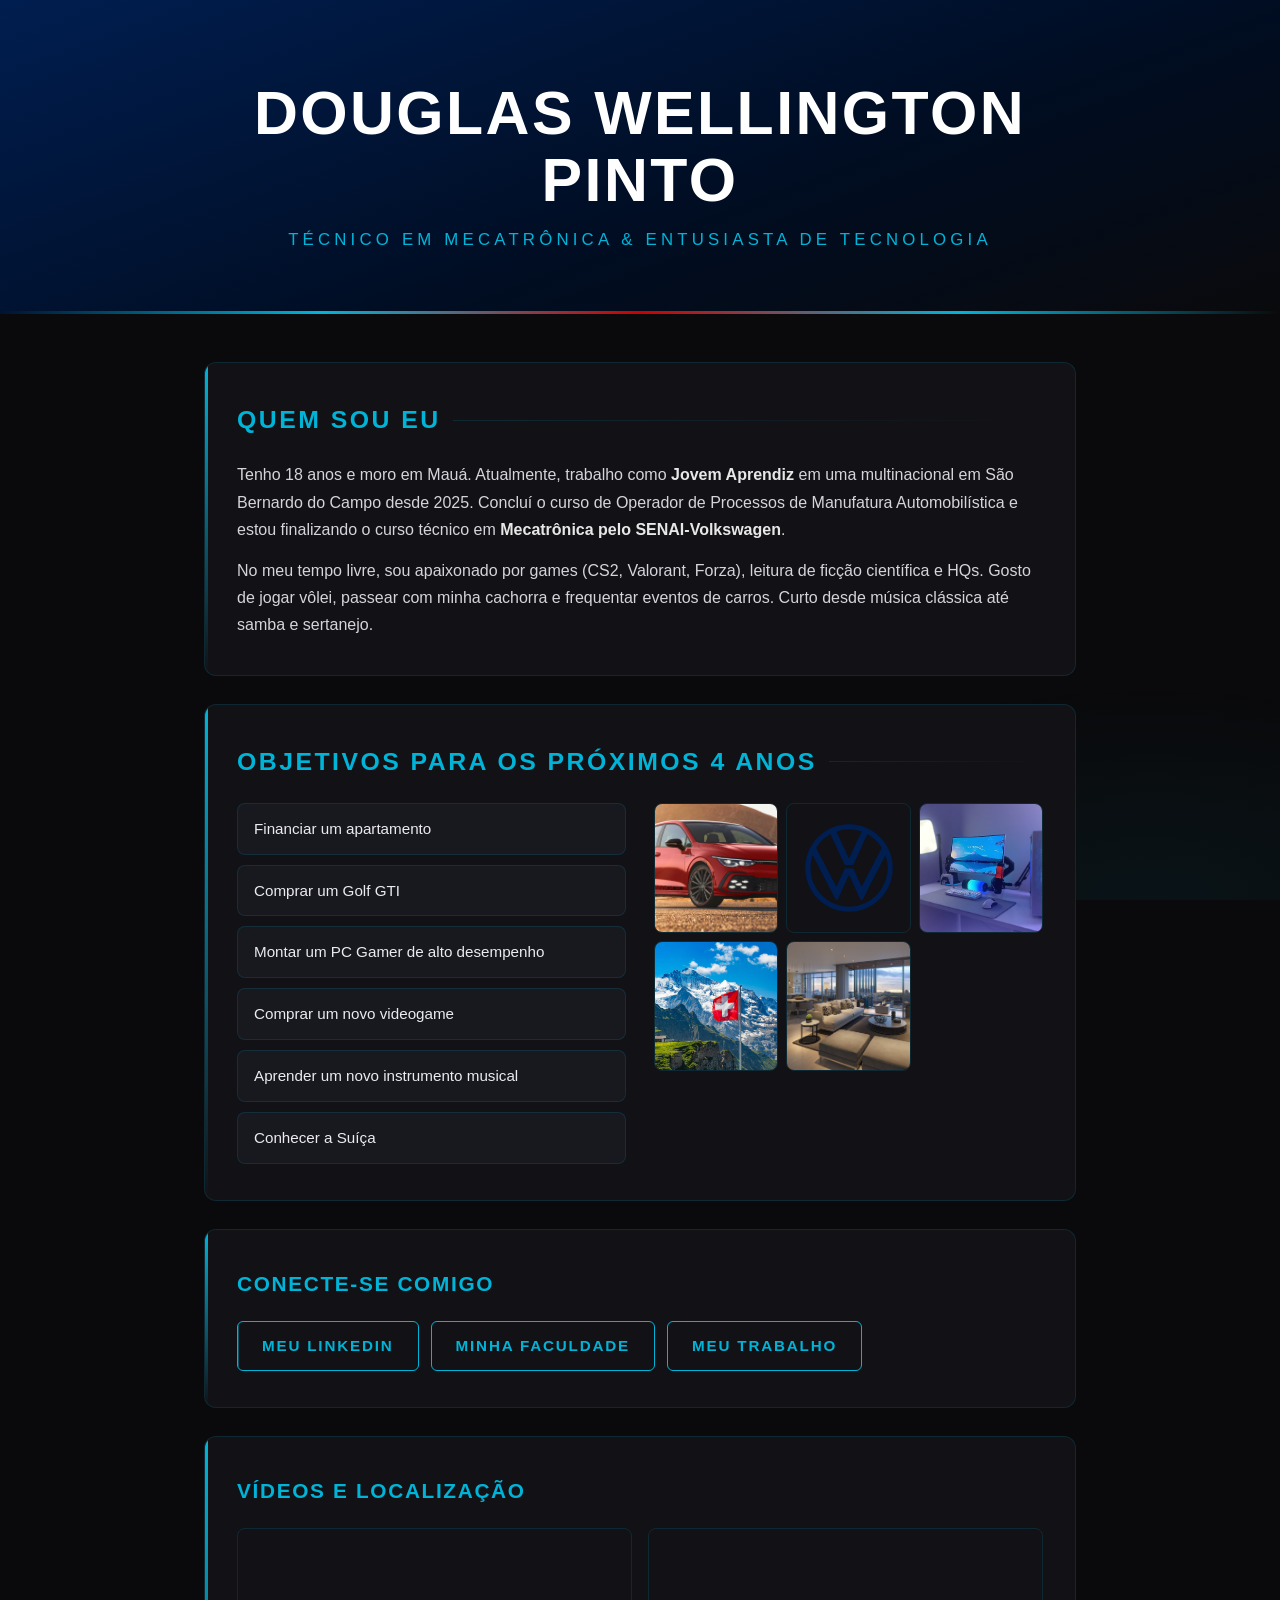
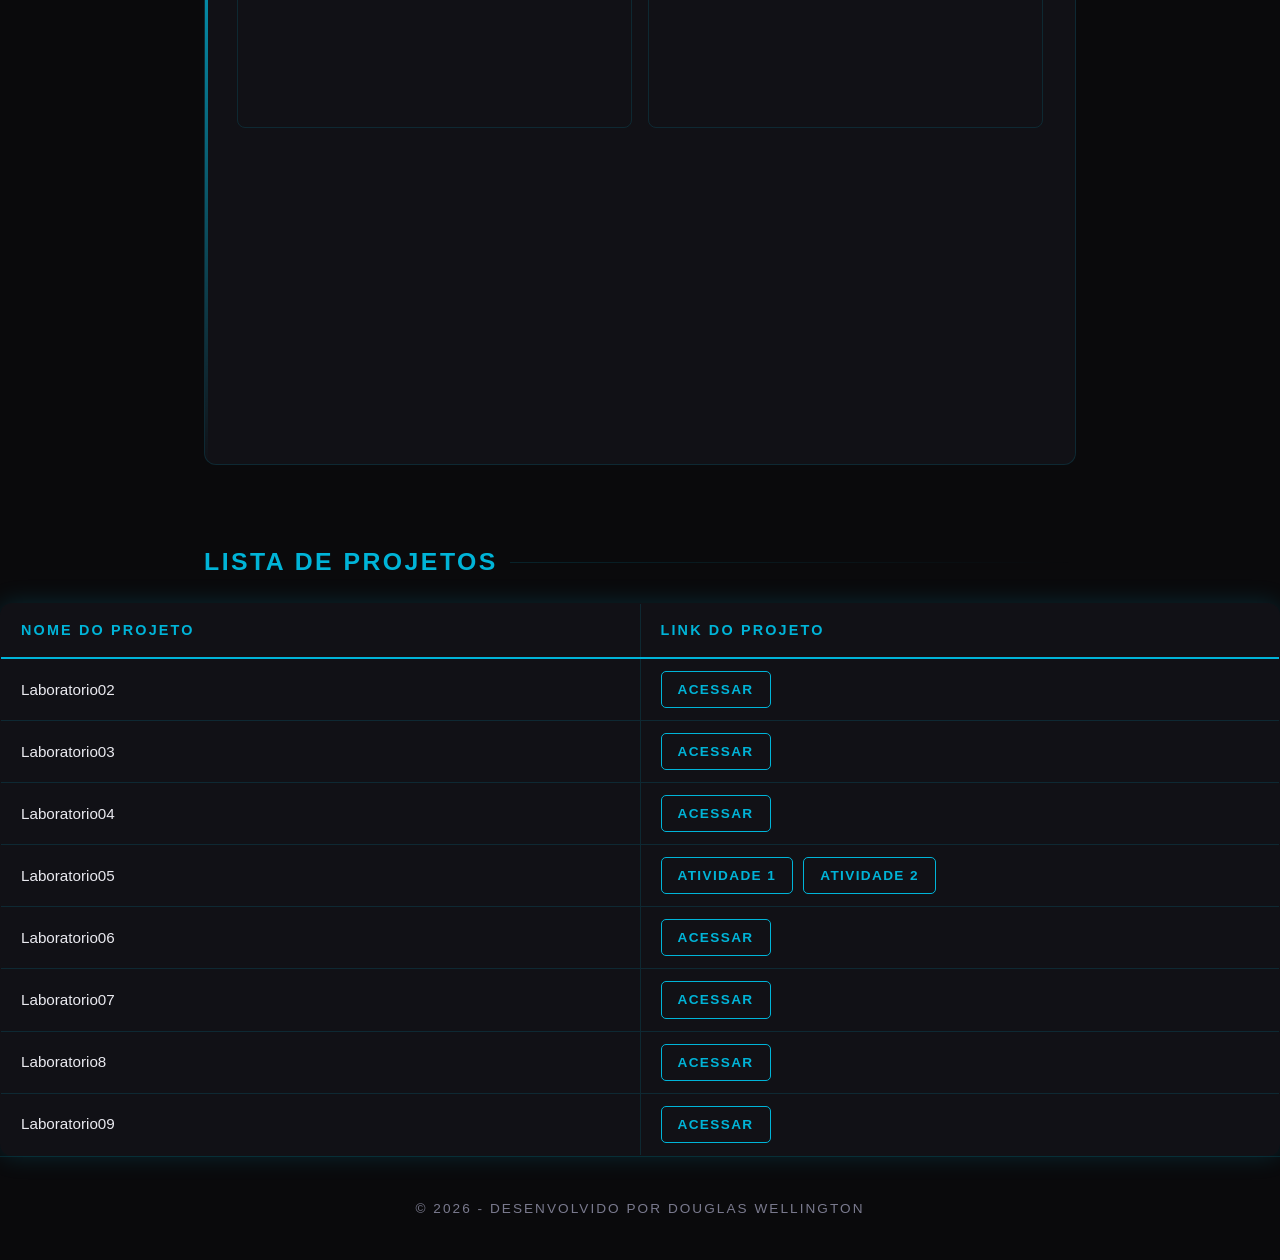
<file: LAB-01/index.html>
<!DOCTYPE html>
<html lang="en">
<head>
    <meta charset="UTF-8">
    <meta name="viewport" content="width=device-width, initial-scale=1.0">
    <link href="meu.css" rel="stylesheet">
    <title>Sobre mim</title>
</head>
<body>
<header>
        <div class="container">
            <h1>Douglas Wellington Pinto</h1>
            <p class="subtitle">Técnico em Mecatrônica & Entusiasta de Tecnologia</p>
        </div>
    </header>

    <main class="container">
        <section class="perfil">
            <h2>Quem sou eu</h2>
            <p>Tenho 18 anos e moro em Mauá. Atualmente, trabalho como <strong>Jovem Aprendiz</strong> em uma multinacional em São Bernardo do Campo desde 2025. Concluí o curso de Operador de Processos de Manufatura Automobilística e estou finalizando o curso técnico em <strong>Mecatrônica pelo SENAI-Volkswagen</strong>.</p>
            
            <p>No meu tempo livre, sou apaixonado por games (CS2, Valorant, Forza), leitura de ficção científica e HQs. Gosto de jogar vôlei, passear com minha cachorra e frequentar eventos de carros. Curto desde música clássica até samba e sertanejo.</p>
        </section>

        <section class="objetivos">
            <h2>Objetivos para os próximos 4 anos</h2>
            <div class="objetivos-grid">
                <ul>
                    <li> Financiar um apartamento</li>
                    <li> Comprar um Golf GTI</li>
                    <li> Montar um PC Gamer de alto desempenho</li>
                    <li> Comprar um novo videogame</li>
                    <li> Aprender um novo instrumento musical</li>
                    <li> Conhecer a Suíça</li>
                </ul>
                    <div class="galeria-fotos">
                        <img src="carro.jpg">
                        <img src="logoVW.png">
                        <img src="pcgamer.jpg">
                        <img src="Suiça.jpg">
                        <img src="ap.jpg">
                    </div>
            </div>
        </section>

        <section class="links-uteis">
            <h3>Conecte-se comigo</h3>
            <div class="botoes-links">
                <a href="https://br.linkedin.com/in/douglas-wellington-pinto-502429399" target="_blank" class="btn">Meu LinkedIn</a>
                <a href="https://portal.fei.edu.br/" target="_blank" class="btn">Minha Faculdade</a>
                <a href="https://www.volkswagen.com.br/" target="_blank" class="btn">Meu Trabalho</a>
            </div>
        </section>

        <section class="midia">
            <h3>Vídeos e Localização</h3>
            <div class="video-container">
                <iframe src="https://www.youtube.com/embed/QoaDkejcHSc" title="YouTube video player" frameborder="0" allowfullscreen></iframe>
                <iframe src="https://www.youtube.com/embed/3ZLK4yjFkCk" title="YouTube video player" frameborder="0" allowfullscreen></iframe>
            </div>
            <div class="mapa-container">
                <iframe src="https://www.google.com/maps/embed?pb=!1m18!1m12!1m3!1d14614.939223307567!2d-46.461230!3d-23.667500!2m3!1f0!2f0!3f0!3m2!1i1024!2i768!4f13.1!3m3!1m2!1s0x94ce695da6662e07%3A0x6e25754f24259b3!2sMau%C3%A1%2C%20SP!5e0!3m2!1spt-BR!2sbr!4v1700000000000" width="100%" height="300" style="border:0;" allowfullscreen="" loading="lazy"></iframe>
            </div>
        </section>
    </main>

    <h2>Lista de Projetos</h2>

    <table border="1">
        <tr>
            <th>Nome do Projeto</th>
            <th>Link do projeto</th>
        </tr>
        <tr>
            <td>Laboratorio02</td>
            <td><a href="../LAB-02/LAB02.html">Acessar</a></td>
        </tr>
        <tr>
            <td>Laboratorio03</td>
            <td><a href="../LAB-03/index.html">Acessar</a></td>
        </tr>    
        <tr>
            <td>Laboratorio04</td>
            <td><a href="../LAB-04/guess.html">Acessar</a></td>
        </tr>
        <tr>
            <td>Laboratorio05</td>
            <td>
                <a href="../LAB-05/atividade 1/index.html">Atividade 1</a>
                <a href="../LAB-05/atividade 2/index.html">Atividade 2</a>
            </td>
        </tr>
        <tr>
            <td>Laboratorio06</td>
            <td><a href="../LAB-06/Animation.html">Acessar</a></td>
        </tr>
        <tr>
            <td>Laboratorio07</td>
            <td><a href="../LAB-07 - Servidor/Servidor/public/home.html">Acessar</a></td>
        </tr>
        <tr>
            <td>Laboratorio8</td>
            <td><a href="../LAB08/servidor/public/Login.html">Acessar</a></td>
        </tr>   
        <tr>
            <td>Laboratorio09</td>
            <td><a href='../LAB09/servidor/public/Cadastrar_post.html'>Acessar</a></td>
        </tr>

    </table>

    <footer>
        <p>&copy; 2026 - Desenvolvido por Douglas Wellington</p>
    </footer>
    
</body>

</html>
</file>
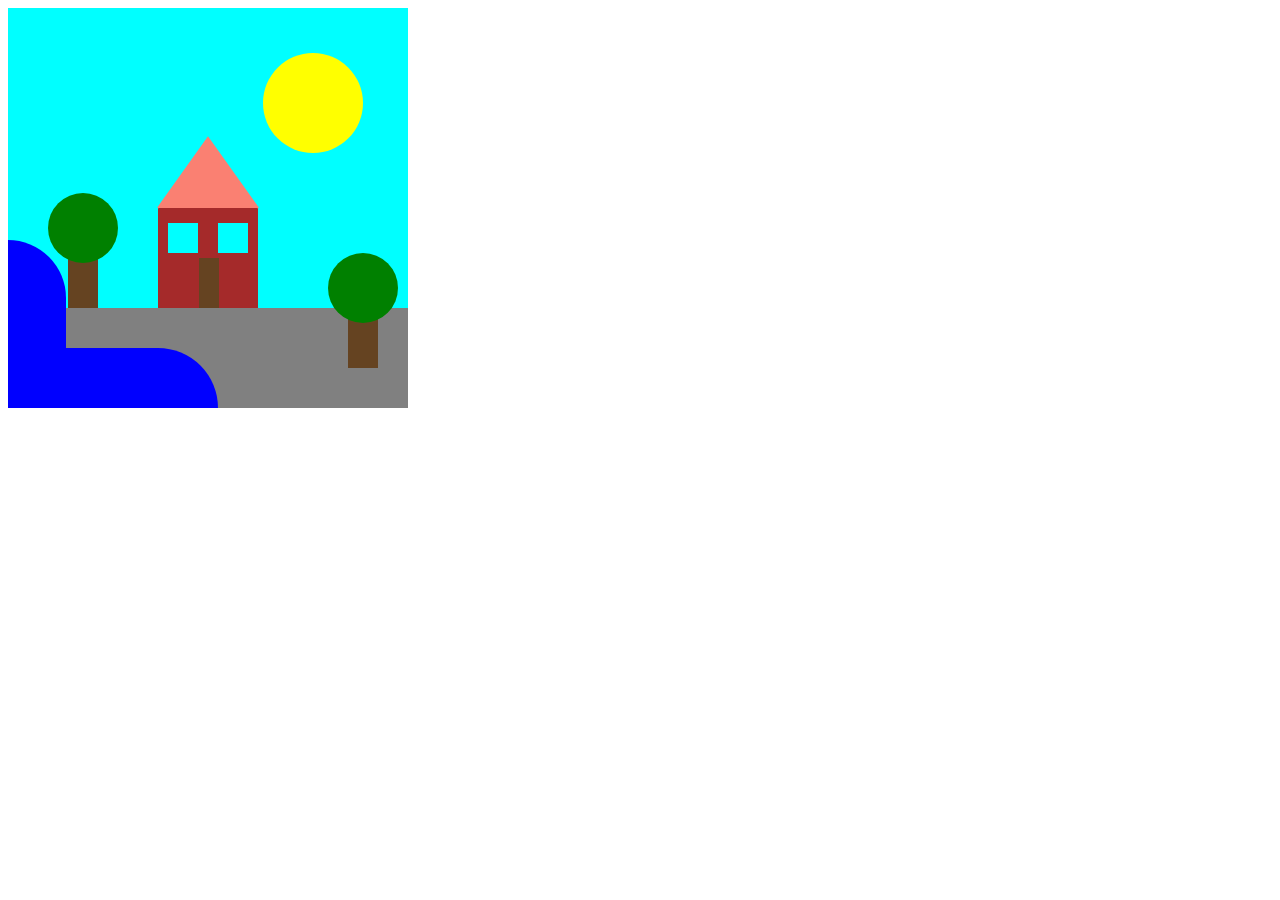
<file: LAB-05/atividade 1/index.html>
<!DOCTYPE html>
<html lang="en">
<head>
    <meta charset="UTF-8">
    <meta name="viewport" content="width=device-width, initial-scale=1.0">
    <title>Document</title>
    <link rel="stylesheet" href="arquivo.css">
</head>
<body>

    <canvas id="canva" width="400" height="400"></canvas>

    <script src="arquivo.js" type="text/javascript"></script>
</body>
</html>
</file>
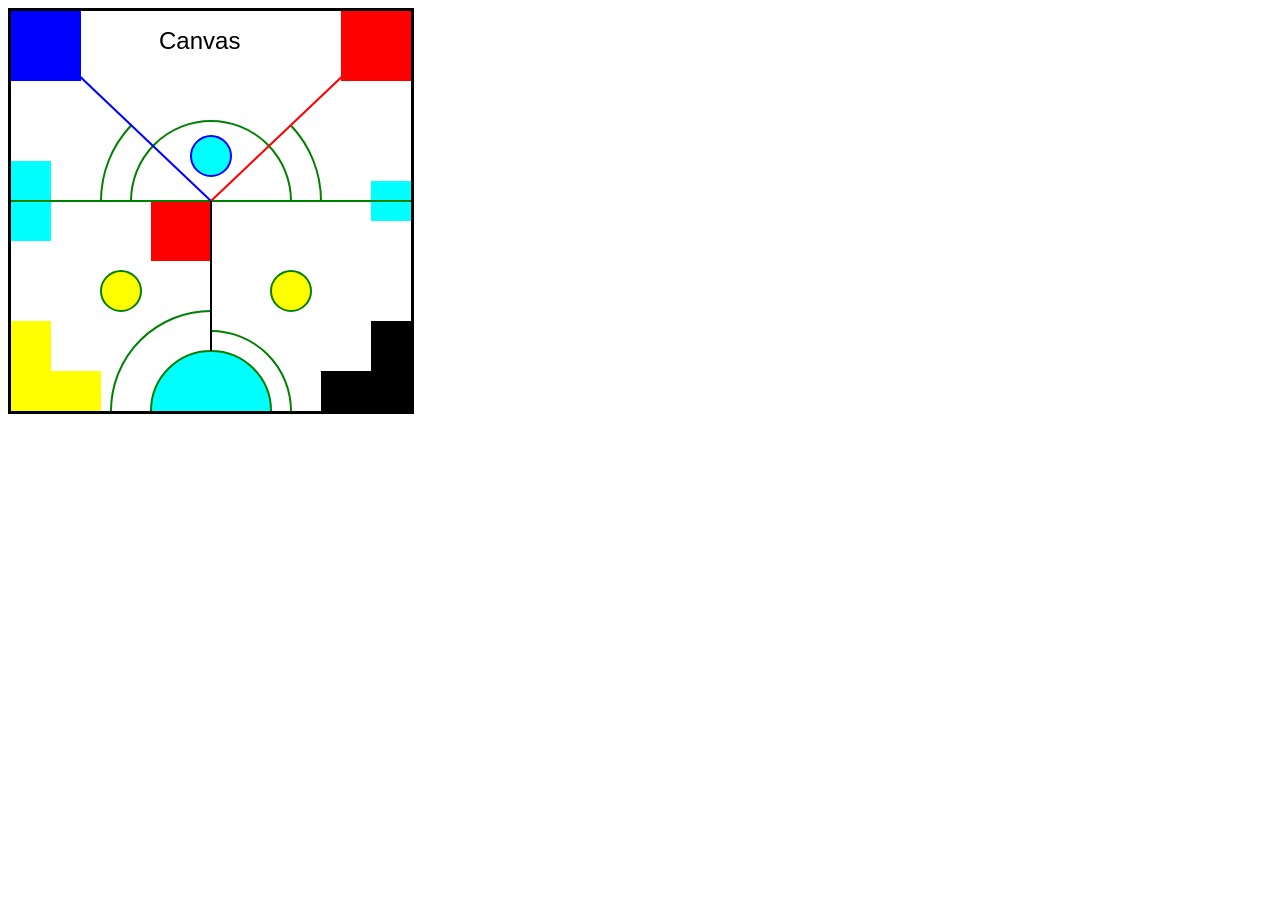
<file: LAB-05/Atividade 2/index.html>
<!DOCTYPE html>
<html lang="en">
<head>
    <meta charset="UTF-8">
    <meta name="viewport" content="width=device-width, initial-scale=1.0">
    <title>Document</title>
    <link rel="stylesheet" href="arquivo.css">
</head>
<body>

   <canvas id="canvas" width="400" height="400"></canvas>

    <script src="arquivo.js" type="text/javascript"></script>
</body>
</html>
</file>
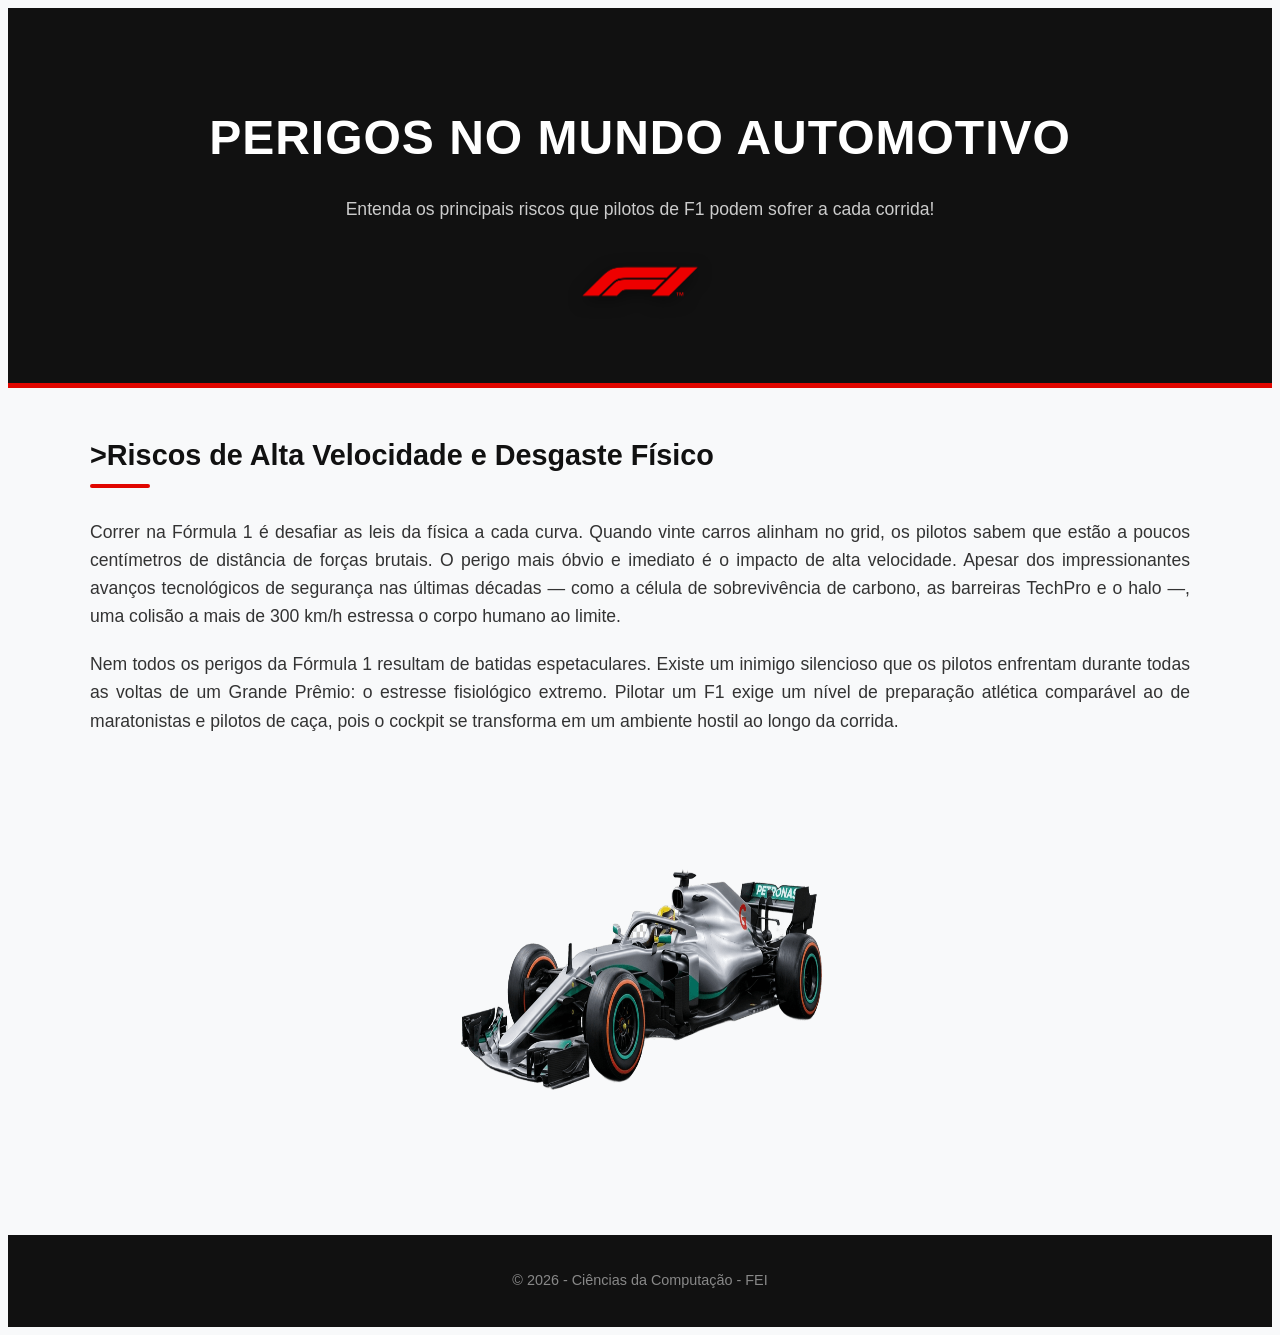
<file: LAB-02/LAB02.html>
<!DOCTYPE html>
<html lang="en">
<head>
    <meta charset="UTF-8">
    <meta name="viewport" content="width=device-width, initial-scale=1.0">
    <link rel="stylesheet" href="meu.css">
    <title>Os perigos da Fórmula 1</title>
</head>
<body>
    <header>
        <div class="container">
            <h1>Perigos no mundo automotivo</h1>
            <p class="subtitle">Entenda os principais riscos que pilotos de F1 podem sofrer a cada corrida!</p>
            <div class="logo">
                <img src="F1-logo.png" alt="Logo da Fórmula 1">
            </div>
        </div>
    </header>

    <main class="container">
        <section>
            <h2>>Riscos de Alta Velocidade e Desgaste Físico</h2>
            <div class="texto">
                <p>Correr na Fórmula 1 é desafiar as leis da física a cada curva. Quando vinte carros alinham no grid, os pilotos sabem que estão a poucos centímetros de distância de forças brutais. O perigo mais óbvio e imediato é o impacto de alta velocidade. Apesar dos impressionantes avanços tecnológicos de segurança nas últimas décadas — como a célula de sobrevivência de carbono, as barreiras TechPro e o halo —, uma colisão a mais de 300 km/h estressa o corpo humano ao limite.</p>
                <p>Nem todos os perigos da Fórmula 1 resultam de batidas espetaculares. Existe um inimigo silencioso que os pilotos enfrentam durante todas as voltas de um Grande Prêmio: o estresse fisiológico extremo. Pilotar um F1 exige um nível de preparação atlética comparável ao de maratonistas e pilotos de caça, pois o cockpit se transforma em um ambiente hostil ao longo da corrida.</p>
            </div>
            <div class="f1">
                <img src="carro_f1.png" alt="Carro da Fórmula 1">
            </div>
        </section>
    </main>
    
    <footer>
        <p>© 2026 - Ciências da Computação - FEI</p>
    </footer>
</body>
</html>
</file>
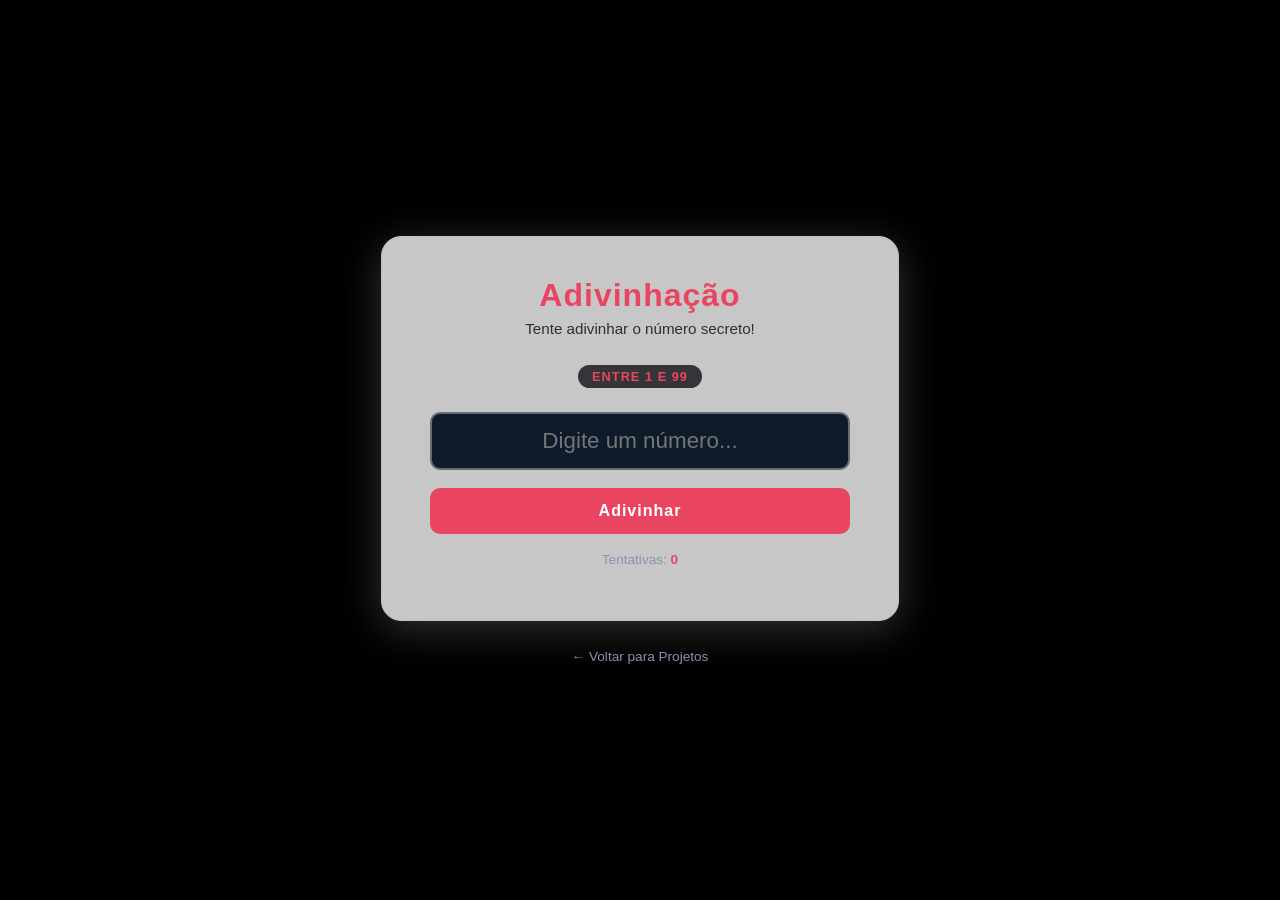
<file: LAB-04/guess.html>
<!DOCTYPE html>
<html lang="en">
<head>
  <meta charset="UTF-8">
  <meta name="viewport" content="width=device-width, initial-scale=1.0">
  <title>Adivinhação</title>
  <link rel="stylesheet" href="guess.css" />
</head>
<body>
  <div class="card">
    <h1> Adivinhação</h1>
    <p class="subtitle">Tente adivinhar o número secreto!</p>
    <div class="range-badge">ENTRE 1 E 99</div>
 
    <input
      type="number"
      id="user-input"
      placeholder="Digite um número..."
      min="1"
      max="100"
    />
 
    <button onclick="verificar()">Adivinhar</button>
 
    <div id="feedback-box" class="hidden"></div>
 
    <p class="tries-label">Tentativas: <span id="tries">0</span></p>
  </div>
 
  <a class="back" href="projects.html">← Voltar para Projetos</a>
 
  <script src="guess.js"></script>
</body>
</html>
</file>
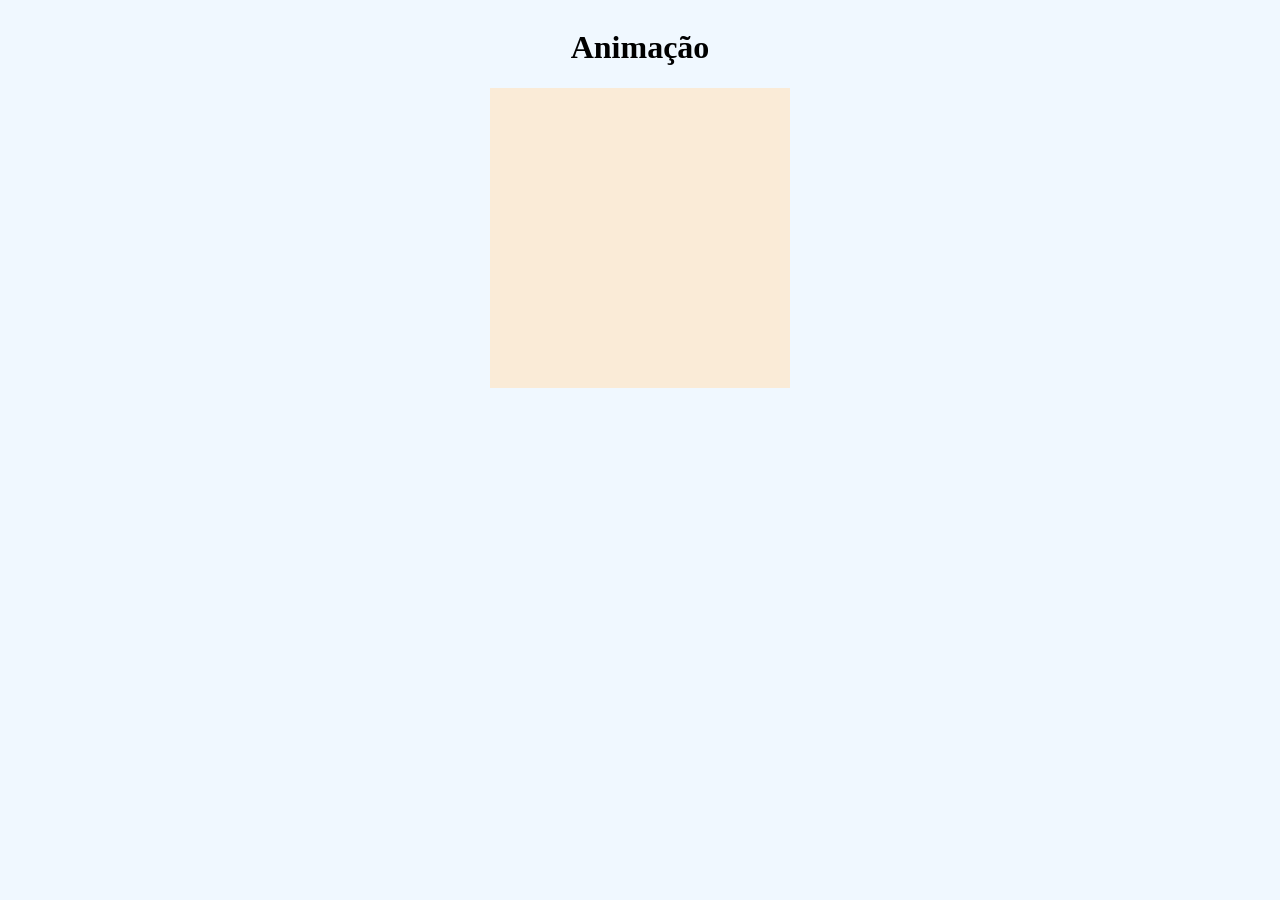
<file: LAB-06/Animation.html>
<!DOCTYPE html>
<html lang="en">
<head>
    <meta charset="UTF-8">
    <meta name="viewport" content="width=device-width, initial-scale=1.0">
    <title>Animation.html</title>
    <link href="animation.css" rel="stylesheet">
</head>
<body>
    <div class="titulo">
    <h1>Animação</h1>
    </div>
    <div class="canva">
    <canvas id="canvas" width="300" height="300"></canvas>
    </div>



    <script src="animation.js" type="text/javascript"></script>
</body>
</html>
</file>
<file: LAB-01/meu.css>
*, *::before, *::after {
    margin: 0;
    padding: 0;
    box-sizing: border-box;
}
 
:root {
    --bg-deep:       #0a0a0c;
    --bg-card:       #111116;
    --bg-elevated:   #18181f;
    --accent-blue:   #001e50;
    --accent-cyan:   #00b4d8;
    --accent-red:    #cc0000;
    --text-primary:  #eaeaf0;
    --text-muted:    #7a7a8e;
    --border:        rgba(0, 180, 216, 0.15);
    --glow:          0 0 24px rgba(0, 180, 216, 0.18);
}
 
html {
    scroll-behavior: smooth;
}
 
body {
    background-color: var(--bg-deep);
    color: var(--text-primary);
    font-family: 'Source Sans 3', sans-serif;
    font-weight: 300;
    line-height: 1.7;
    overflow-x: hidden;
}
 
body::before {
    content: '';
    position: fixed;
    inset: 0;
    background-image:
        radial-gradient(ellipse 80% 50% at 10% 0%, rgba(0, 30, 80, 0.45) 0%, transparent 60%),
        radial-gradient(ellipse 60% 40% at 90% 100%, rgba(0, 180, 216, 0.06) 0%, transparent 60%);
    pointer-events: none;
    z-index: 0;
}
 

.container {
    max-width: 920px;
    margin: 0 auto;
    padding: 0 24px;
    position: relative;
    z-index: 1;
}

header {
    position: relative;
    padding: 80px 20px 60px;
    text-align: center;
    overflow: hidden;
}
 
header::before {
    content: '';
    position: absolute;
    inset: 0;
    background: linear-gradient(160deg, #001e50 0%, #000d22 60%, var(--bg-deep) 100%);
    z-index: 0;
}
 
header::after {
    content: '';
    position: absolute;
    bottom: 0;
    left: 0;
    right: 0;
    height: 3px;
    background: linear-gradient(90deg, transparent, var(--accent-cyan), var(--accent-red), var(--accent-cyan), transparent);
}
 
header .container {
    position: relative;
    z-index: 1;
}
 
header h1 {
    font-family: 'Rajdhani', sans-serif;
    font-size: clamp(2.2rem, 6vw, 3.8rem);
    font-weight: 700;
    letter-spacing: 0.04em;
    text-transform: uppercase;
    color: #fff;
    line-height: 1.1;
    margin-bottom: 12px;
    animation: fadeSlideDown 0.8s ease both;
}
 
header h1 span {
    color: var(--accent-cyan);
}
 
.subtitle {
    font-family: 'Rajdhani', sans-serif;
    font-size: 1.05rem;
    font-weight: 500;
    letter-spacing: 0.25em;
    text-transform: uppercase;
    color: var(--accent-cyan);
    opacity: 0.85;
    animation: fadeSlideDown 0.8s 0.15s ease both;
}

main.container {
    padding-top: 48px;
    padding-bottom: 48px;
}
 
section {
    background: var(--bg-card);
    border: 1px solid var(--border);
    border-radius: 12px;
    padding: 36px 32px;
    margin-bottom: 28px;
    position: relative;
    overflow: hidden;
    transition: border-color 0.3s, box-shadow 0.3s;
    animation: fadeUp 0.6s ease both;
}
 
section:hover {
    border-color: rgba(0, 180, 216, 0.35);
    box-shadow: var(--glow);
}
 
section::before {
    content: '';
    position: absolute;
    top: 0; left: 0;
    width: 3px;
    height: 100%;
    background: linear-gradient(180deg, var(--accent-cyan), transparent);
    border-radius: 12px 0 0 12px;
}
 
h2 {
    font-family: 'Rajdhani', sans-serif;
    font-size: 1.55rem;
    font-weight: 700;
    letter-spacing: 0.1em;
    text-transform: uppercase;
    color: var(--accent-cyan);
    margin-bottom: 20px;
    display: flex;
    align-items: center;
    gap: 12px;
}
 
h2::after {
    content: '';
    flex: 1;
    height: 1px;
    background: linear-gradient(90deg, var(--border), transparent);
}
 
h3 {
    font-family: 'Rajdhani', sans-serif;
    font-size: 1.3rem;
    font-weight: 600;
    letter-spacing: 0.08em;
    text-transform: uppercase;
    color: var(--accent-cyan);
    margin-bottom: 20px;
}
 
section p {
    color: var(--text-primary);
    font-size: 1rem;
    margin-bottom: 14px;
    opacity: 0.9;
}
 
section p:last-child {
    margin-bottom: 0;
}
 
strong {
    color: #fff;
    font-weight: 600;
}

.objetivos-grid {
    display: grid;
    grid-template-columns: 1fr 1fr;
    gap: 28px;
    align-items: start;
}
 
ul {
    list-style: none;
    display: flex;
    flex-direction: column;
    gap: 10px;
}
 
li {
    background: var(--bg-elevated);
    border: 1px solid var(--border);
    border-radius: 8px;
    padding: 12px 16px;
    font-size: 0.95rem;
    color: var(--text-primary);
    transition: background 0.2s, border-color 0.2s, transform 0.2s;
    cursor: default;
}
 
li:hover {
    background: #1e2235;
    border-color: rgba(0, 180, 216, 0.4);
    transform: translateX(4px);
}

.galeria-fotos {
    display: grid;
    grid-template-columns: repeat(3, 1fr);
    gap: 8px;
}
 
.galeria-fotos img {
    width: 100%;
    height: 130px;
    object-fit: cover;
    border-radius: 8px;
    border: 1px solid var(--border);
    transition: transform 0.3s, border-color 0.3s, box-shadow 0.3s;
    display: block;
}
 
.galeria-fotos img:nth-child(4),
.galeria-fotos img:nth-child(5) {
    grid-column: span 1;
}
 
.galeria-fotos img:hover {
    transform: scale(1.04);
    border-color: var(--accent-cyan);
    box-shadow: 0 4px 20px rgba(0, 180, 216, 0.25);
}

.botoes-links {
    display: flex;
    flex-wrap: wrap;
    gap: 12px;
}
 
.btn {
    display: inline-flex;
    align-items: center;
    padding: 11px 24px;
    background: transparent;
    color: var(--accent-cyan);
    border: 1px solid var(--accent-cyan);
    text-decoration: none;
    font-family: 'Rajdhani', sans-serif;
    font-size: 0.95rem;
    font-weight: 600;
    letter-spacing: 0.12em;
    text-transform: uppercase;
    border-radius: 6px;
    transition: background 0.2s, color 0.2s, box-shadow 0.2s, transform 0.2s;
    position: relative;
    overflow: hidden;
}
 
.btn::before {
    content: '';
    position: absolute;
    inset: 0;
    background: var(--accent-cyan);
    transform: translateX(-100%);
    transition: transform 0.25s ease;
    z-index: 0;
}
 
.btn:hover::before {
    transform: translateX(0);
}
 
.btn:hover {
    color: var(--bg-deep);
    box-shadow: 0 4px 20px rgba(0, 180, 216, 0.3);
    transform: translateY(-2px);
}
 
.btn span, .btn {
    position: relative;
    z-index: 1;
}
 
.video-container {
    display: grid;
    grid-template-columns: 1fr 1fr;
    gap: 16px;
    margin-bottom: 20px;
}
 
.video-container iframe {
    width: 100%;
    height: 200px;
    border-radius: 8px;
    border: 1px solid var(--border);
}
 
.mapa-container iframe {
    width: 100%;
    height: 280px;
    border-radius: 8px;
    border: 1px solid var(--border);
    display: block;
}
 
.tabela-projetos {
    max-width: 920px;
    margin: 0 auto 40px;
    padding: 0 24px;
    position: relative;
    z-index: 1;
}
 
.tabela-projetos h2 {
    margin-bottom: 20px;
}
 
table {
    width: 100%;
    table-layout: fixed;
    border-collapse: collapse;
    background: var(--bg-card);
    border: 1px solid var(--border);
    border-radius: 12px;
    overflow: hidden;
    box-shadow: var(--glow);
}
 
table col.col-nome { width: 60%; }
table col.col-link { width: 40%; }
 
thead tr {
    background: linear-gradient(90deg, var(--accent-blue), #002a6e);
}
 
th {
    font-family: 'Rajdhani', sans-serif;
    font-size: 0.9rem;
    font-weight: 700;
    letter-spacing: 0.15em;
    text-transform: uppercase;
    color: var(--accent-cyan);
    padding: 14px 20px;
    text-align: left;
    border-bottom: 2px solid var(--accent-cyan);
}
 
td {
    padding: 12px 20px;
    font-size: 0.95rem;
    color: var(--text-primary);
    border-bottom: 1px solid var(--border);
    vertical-align: middle;
}
 
tbody tr {
    transition: background 0.2s;
}
 
tbody tr:last-child td {
    border-bottom: none;
}
 
tbody tr:hover {
    background: var(--bg-elevated);
}
 
td a {
    display: inline-flex;
    align-items: center;
    padding: 6px 16px;
    background: transparent;
    color: var(--accent-cyan);
    border: 1px solid var(--accent-cyan);
    text-decoration: none;
    font-family: 'Rajdhani', sans-serif;
    font-size: 0.85rem;
    font-weight: 600;
    letter-spacing: 0.1em;
    text-transform: uppercase;
    border-radius: 5px;
    transition: background 0.2s, color 0.2s, transform 0.2s;
    margin-right: 6px;
}
 
td a:hover {
    background: var(--accent-cyan);
    color: var(--bg-deep);
    transform: translateY(-1px);
}
 

body > h2 {
    max-width: 920px;
    margin: 0 auto 20px;
    padding: 0 24px;
    font-family: 'Rajdhani', sans-serif;
    font-size: 1.55rem;
    font-weight: 700;
    letter-spacing: 0.1em;
    text-transform: uppercase;
    color: var(--accent-cyan);
    display: flex;
    align-items: center;
    gap: 12px;
    position: relative;
    z-index: 1;
}
 
body > h2::after {
    content: '';
    flex: 1;
    height: 1px;
    background: linear-gradient(90deg, var(--border), transparent);
}
 
footer {
    text-align: center;
    padding: 40px 20px;
    font-family: 'Rajdhani', sans-serif;
    font-size: 0.85rem;
    letter-spacing: 0.15em;
    text-transform: uppercase;
    color: var(--text-muted);
    border-top: 1px solid var(--border);
    position: relative;
    z-index: 1;
}

@keyframes fadeSlideDown {
    from { opacity: 0; transform: translateY(-20px); }
    to   { opacity: 1; transform: translateY(0); }
}
 
@keyframes fadeUp {
    from { opacity: 0; transform: translateY(30px); }
    to   { opacity: 1; transform: translateY(0); }
}
 
section:nth-child(1) { animation-delay: 0.1s; }
section:nth-child(2) { animation-delay: 0.2s; }
section:nth-child(3) { animation-delay: 0.3s; }
section:nth-child(4) { animation-delay: 0.4s; }
 

@media (max-width: 700px) {
    section {
        padding: 24px 20px;
    }
 
    .objetivos-grid {
        grid-template-columns: 1fr;
    }
 
    .galeria-fotos {
        grid-template-columns: repeat(2, 1fr);
    }
 
    .video-container {
        grid-template-columns: 1fr;
    }
 
    .botoes-links {
        flex-direction: column;
    }
 
    .btn {
        width: 100%;
        justify-content: center;
    }
}
</file>
<file: LAB-05/atividade 1/arquivo.css>
#canva{
    background-color: aqua;
}
</file>
<file: LAB-05/Atividade 2/arquivo.css>
#canvas{
    background-color: white;
    border: solid;
    border-color: black;
}
</file>
<file: LAB-02/meu.css>
body {
    font-family: 'Segoe UI', Tahoma, Geneva, Verdana, sans-serif;
    line-height: 1.6;
    color: #333333;
    background-color: #f8f9fa;
}


.container {
    width: 90%;
    max-width: 1100px;
    margin: 0 auto;
    padding: 20px;
}


header {
    background-color: #111111; 
    color: #ffffff;
    padding: 40px 0;
    border-bottom: 5px solid #e10600; 
    text-align: center;
}

header h1 {
    font-size: 2.5rem;
    text-transform: uppercase;
    letter-spacing: 1px;
    margin-bottom: 10px;
}

header .subtitle {
    font-size: 1.1rem;
    color: #cccccc;
    margin-bottom: 25px;
}

header .logo img {
    max-width: 120px;
    height: auto;
    filter: drop-shadow(0px 4px 8px rgba(0, 0, 0, 0.5));
}


main {
    margin: 40px auto;
}

/* Força tudo dentro da section a se comportar como blocos empilhados (um abaixo do outro) */
section {
    display: block !important; 
}

h2 {
    font-size: 1.8rem;
    color: #111111;
    position: relative;
    margin-bottom: 30px;
    padding-bottom: 10px;
    display: block;
    width: 100%;
}

h2::after {
    content: '';
    position: absolute;
    left: 0;
    bottom: 0;
    width: 60px;
    height: 4px;
    background-color: #e10600;
    border-radius: 2px;
}

.texto {
    display: block;
    width: 100%;
}

.texto p {
    font-size: 1.1rem;
    margin-bottom: 20px;
    text-align: justify;
}


.f1 {
    display: flex;
    justify-content: center;
    align-items: center;
}

.f1 img {
    display: flex;
    height: auto;
    border-radius: 8px;
    width: 400px;
    height: 400px;
    
}


footer {
    background-color: #111111;
    color: #888888;
    text-align: center;
    padding: 20px 0;
    font-size: 0.9rem;
    margin-top: 60px;
}



@media (min-width: 768px) {
    header h1 {
        font-size: 3rem;
    }

    section {
        flex-direction: row; 
        align-items: center;
    }

    .texto {
        flex: 1; 
    }

    .f1 {
        flex: 1; 
    }
}
</file>
<file: LAB-04/guess.css>
body {
    background-color: #000;
    margin: 0;
    min-height: 100vh;
    font-family: 'Segoe UI', sans-serif;
   
    /* ── CSS Requisito 2: Centralização dos elementos ── */
    display: flex;
    flex-direction: column;
    align-items: center;
    justify-content: center;
  }
   
  .card {
    background: #c7c7c7;
    border: 1px solid #c0c0c0;
    border-radius: 20px;
    padding: 40px 48px;
    width: 100%;
    max-width: 420px;
    box-shadow: 0 8px 40px rgba(104, 100, 100, 0.5);
    text-align: center;
  }
   
  h1 {
    color: #e94560;
    font-size: 2rem;
    margin: 0 0 6px;
    letter-spacing: 1px;
  }
   
  p.subtitle {
    color: #2f2f2f;
    font-size: 0.95rem;
    margin: 0 0 28px;
  }
   
  .range-badge {
    display: inline-block;
    background: #333538;
    color: #e94560;
    font-size: 0.8rem;
    font-weight: 700;
    padding: 4px 14px;
    border-radius: 20px;
    margin-bottom: 24px;
    letter-spacing: 1px;
  }
   
  input[type="number"] {
    width: 100%;
    padding: 14px 16px;
    font-size: 1.4rem;
    text-align: center;
    border: 2px solid #686d74;
    border-radius: 10px;
    background: #0d1b2a;
    color: #ccd6f6;
    outline: none;
    box-sizing: border-box;
    transition: border-color 0.3s;
    -moz-appearance: textfield;
  }
   
  input[type="number"]::-webkit-outer-spin-button,
  input[type="number"]::-webkit-inner-spin-button {
    -webkit-appearance: none;
  }
   
  input[type="number"]:focus {
    border-color: #e94560;
  }
   
  button {
    margin-top: 18px;
    width: 100%;
    padding: 14px;
    font-size: 1rem;
    font-weight: 700;
    letter-spacing: 1px;
    background: #e94560;
    color: white;
    border: none;
    border-radius: 10px;
    cursor: pointer;
    transition: background 0.25s, transform 0.1s;
  }
   
  button:hover {
    background: #c73652;
  }
   
  button:active {
    transform: scale(0.97);
  }
   
  #feedback-box {
    margin-top: 22px;
    padding: 16px;
    border-radius: 10px;
    background: #0f3460;
    color: #ccd6f6;
    font-size: 1rem;
    min-height: 52px;
    display: flex;
    align-items: center;
    justify-content: center;
    transition: background-color 0.4s;
  }
   
  #feedback-box.hidden {
    display: none;
  }
   
  .tries-label {
    margin-top: 18px;
    color: #8892b0;
    font-size: 0.85rem;
  }
   
  .tries-label span {
    color: #e94560;
    font-weight: 700;
  }
   

  a.back {
    margin-top: 28px;
    color: #8892b0;
    font-size: 0.85rem;
    text-decoration: none;
  }
   
  a.back:hover {
    color: #e94560;
  }
</file>
<file: LAB-06/animation.css>
body{
    background-color: aliceblue;
}
#canvas{
    background-color: antiquewhite;
    display: flex;
    justify-content: center;
}
.canva{
    display: flex;
    justify-content: center;   
}
.titulo{
    display: flex;
    justify-content: center;
}
</file>
